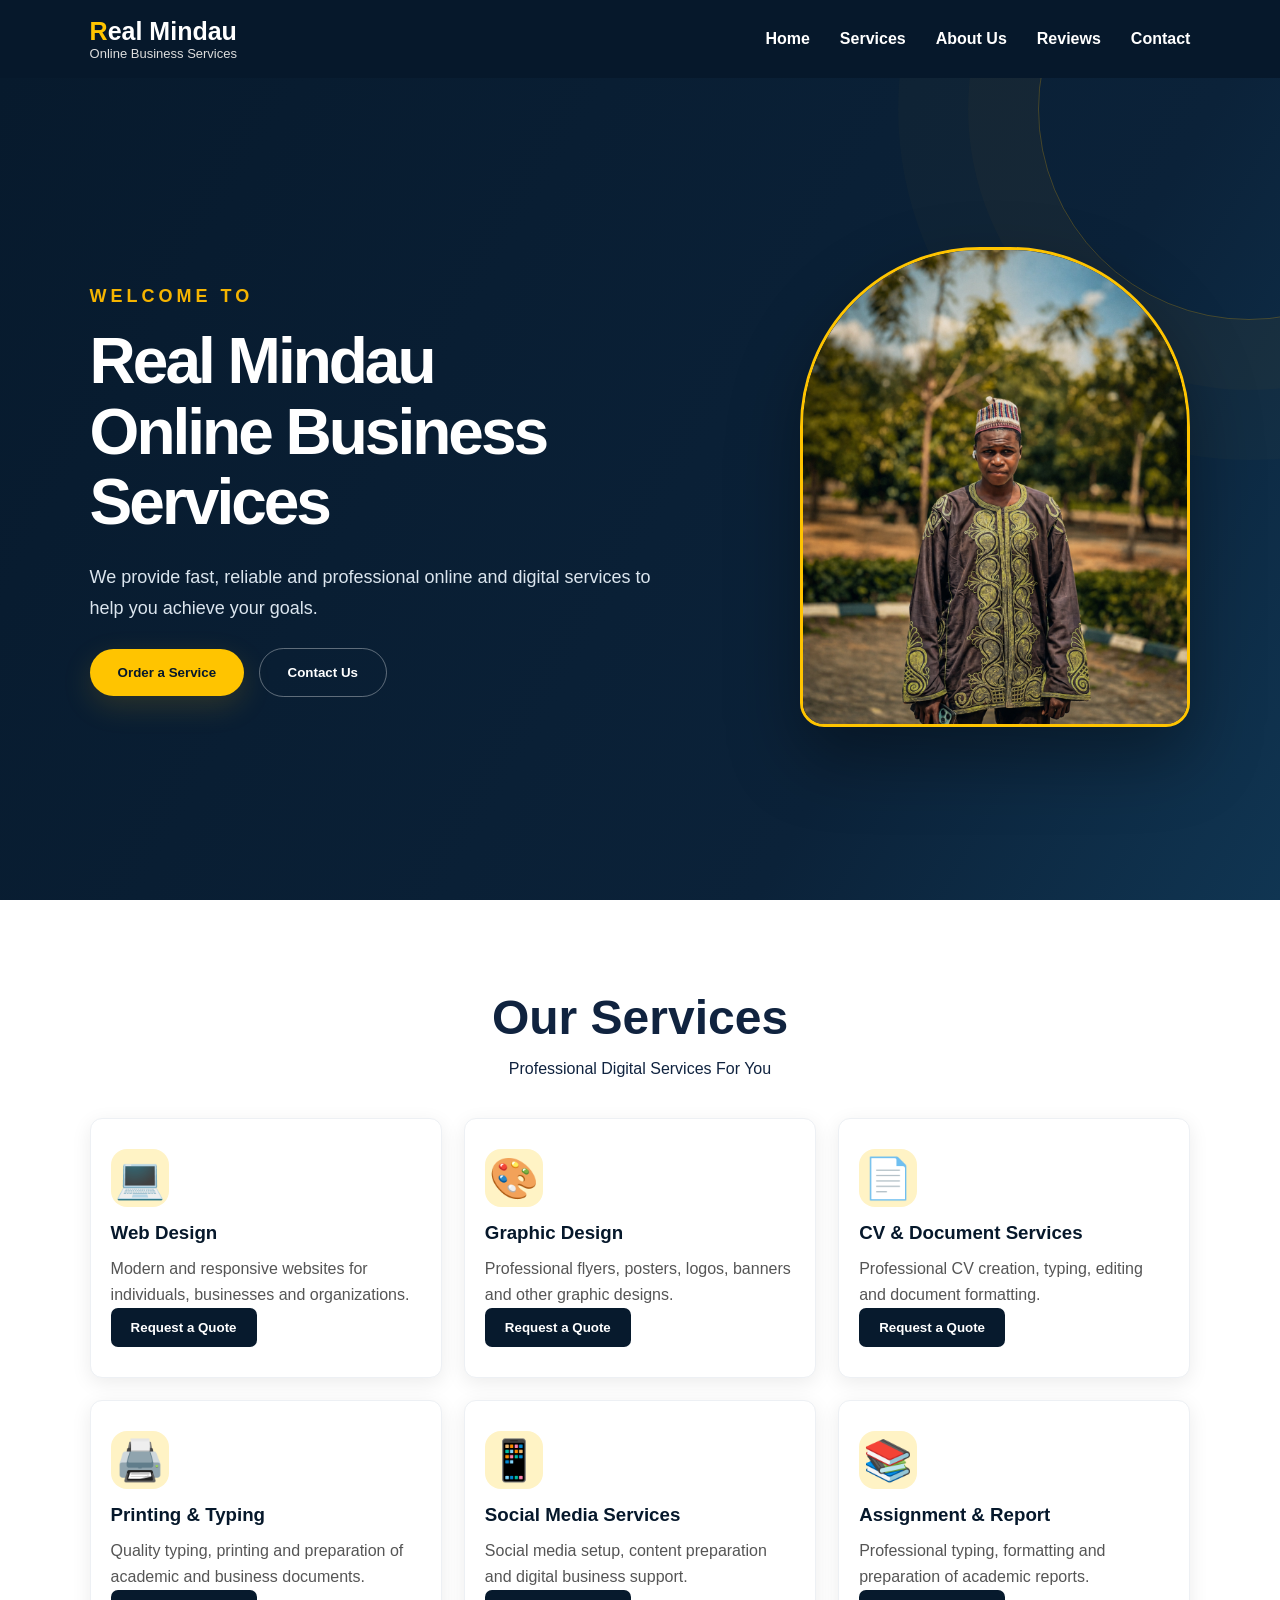
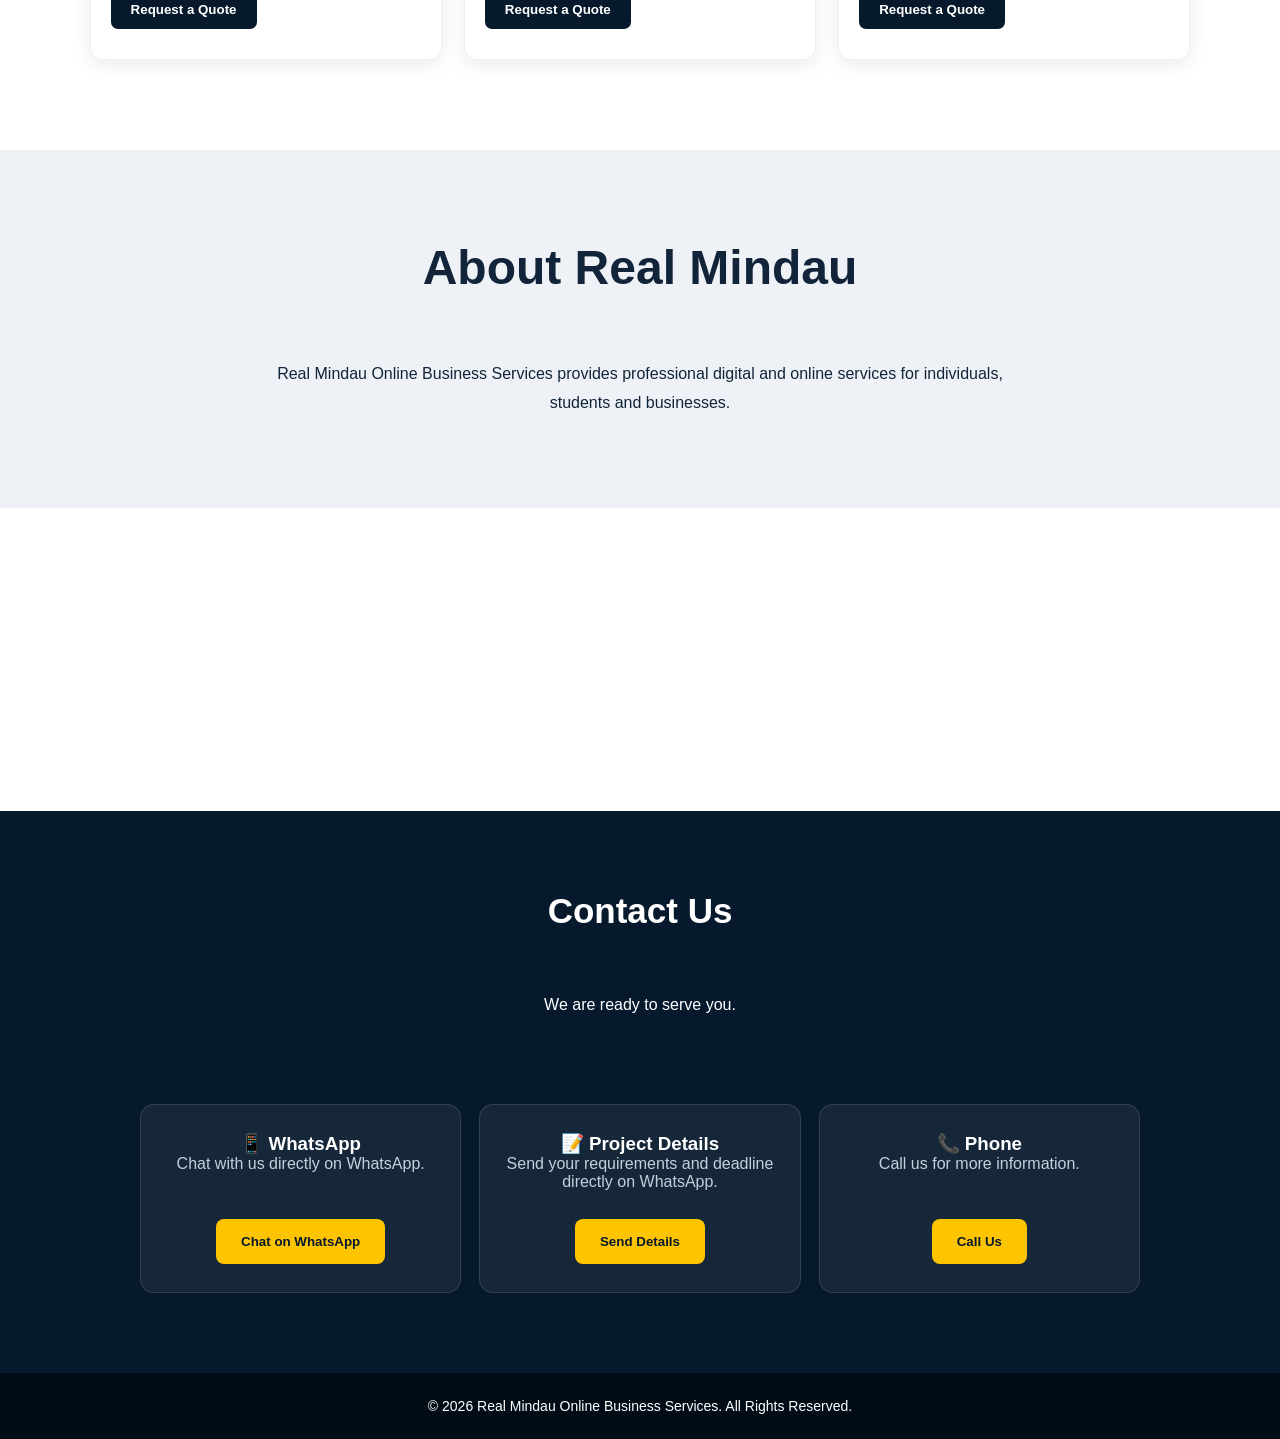
<file: index.html>
<!DOCTYPE html>
<html lang="en">
<head>
    <meta charset="UTF-8">
    <meta name="viewport" content="width=device-width, initial-scale=1.0">

    <title>Real Mindau Online Business Services</title>

    <link rel="stylesheet" href="style.css">
</head>

<body>

   <!-- HEADER -->
<header>

    <div class="logo">
        <h2>Real Mindau</h2>
        <p>Online Business Services</p>
    </div>

    <!-- Hamburger Button -->
    <button class="menu-btn" id="menuBtn" aria-label="Open navigation menu" aria-expanded="false" aria-controls="navMenu">
        ☰
    </button>

    <!-- Navigation Menu -->
 <nav id="navMenu">
    <a href="#home">Home</a>
    <a href="#services">Services</a>
    <a href="#about">About Us</a>
    <a href="#reviews">Reviews</a>
    <a href="#contact">Contact</a>
</nav>

</header>

    <!-- HOME SECTION -->
    <section id="home" class="hero">

        <div class="hero-text">

            <p>WELCOME TO</p>

            <h1>
                Real Mindau
                <br>
                Online Business Services
            </h1>

            <p>
                We provide fast, reliable and professional
                online and digital services to help you
                achieve your goals.
            </p>

            <button onclick="document.querySelector('#services').scrollIntoView({behavior:'smooth'})">Order a Service</button>
            <button onclick="openWhatsApp()">Contact Us</button>

        </div>


        <!-- YOUR IMAGE -->
        <div class="hero-image">

            <img src="ahmad.png.png"
                 alt="Real Mindau Business Owner">

        </div>

    </section>

    <!-- SERVICES SECTION -->
<section id="services" class="page">

    <h2>Our Services</h2>

    <p>Professional Digital Services For You</p>

    <div class="services-container">

        <div class="service">
            <div class="service-icon">💻</div>
            <h3>Web Design</h3>
            <p>
                Modern and responsive websites for
                individuals, businesses and organizations.
            </p>
            <button onclick="requestQuote('Web Design')">
                Request a Quote
            </button>
        </div>


        <div class="service">
            <div class="service-icon">🎨</div>
            <h3>Graphic Design</h3>
            <p>
                Professional flyers, posters, logos,
                banners and other graphic designs.
            </p>
            <button onclick="requestQuote('Graphic Design')">
                Request a Quote
            </button>
        </div>


        <div class="service">
            <div class="service-icon">📄</div>
            <h3>CV & Document Services</h3>
            <p>
                Professional CV creation, typing,
                editing and document formatting.
            </p>
            <button onclick="requestQuote('CV & Document Services')">
                Request a Quote
            </button>
        </div>


        <div class="service">
            <div class="service-icon">🖨️</div>
            <h3>Printing & Typing</h3>
            <p>
                Quality typing, printing and preparation
                of academic and business documents.
            </p>
            <button onclick="requestQuote('Printing & Typing')">
                Request a Quote
            </button>
        </div>


        <div class="service">
            <div class="service-icon">📱</div>
            <h3>Social Media Services</h3>
            <p>
                Social media setup, content preparation
                and digital business support.
            </p>
            <button onclick="requestQuote('Social Media Services')">
                Request a Quote
            </button>
        </div>


        <div class="service">
            <div class="service-icon">📚</div>
            <h3>Assignment & Report</h3>
            <p>
                Professional typing, formatting and
                preparation of academic reports.
            </p>
            <button onclick="requestQuote('Assignment & Report')">
                Request a Quote
            </button>
        </div>

    </div>

</section>


    <!-- ABOUT US -->
    <section id="about" class="hero">

        <h2>About Real Mindau</h2>

        <p>
            Real Mindau Online Business Services provides
            professional digital and online services for
            individuals, students and businesses.
        </p>

    </section>


    <!-- REVIEWS -->
    <section id="reviews" class="hero">

        <h2>Customer Reviews</h2>

        <p>Your satisfaction is our priority.</p>

    </section>


   <!-- CONTACT SECTION -->
<section id="contact" class="hero">

    <h2>Contact Us</h2>

    <p>We are ready to serve you.</p>

    <div class="contact-container">

        <div class="contact-box">
            <h3>📱 WhatsApp</h3>
            <p>Chat with us directly on WhatsApp.</p>
            <button onclick="openWhatsApp()">
                Chat on WhatsApp
            </button>
        </div>

        <div class="contact-box">
            <h3>📝 Project Details</h3>
            <p>Send your requirements and deadline directly on WhatsApp.</p>
            <button onclick="sendEmail()">
                Send Details
            </button>
        </div>

        <div class="contact-box">
            <h3>📞 Phone</h3>
            <p>Call us for more information.</p>
            <button onclick="callUs()">
                Call Us
            </button>
        </div>

    </div>

</section>
    <!-- FOOTER -->
    <footer>

        <p>
            © 2026 Real Mindau Online Business Services.
            All Rights Reserved.
        </p>

    </footer>


    <script src="script.js"></script>

</body>
</html>
</file>
<file: style.css>
/* =========================
   GENERAL SETTINGS
========================= */

* {
    margin: 0;
    padding: 0;
    box-sizing: border-box;
}

html {
    scroll-behavior: smooth;
}

body {
    font-family: Arial, sans-serif;
    background: #f5f7fa;
    color: #10233f;
}


/* =========================
   HEADER
========================= */

header {
    background: #06182b;
    color: white;
    padding: 18px 7%;
    display: flex;
    align-items: center;
    justify-content: space-between;
    position: sticky;
    top: 0;
    z-index: 1000;
}

.logo h2 {
    font-size: 25px;
}

.logo h2::first-letter {
    color: #ffc400;
}

.logo p {
    font-size: 13px;
    color: #ddd;
}


/* =========================
   MENU
========================= */

nav {
    display: flex;
    gap: 30px;
}

nav a {
    color: white;
    text-decoration: none;
    font-weight: bold;
}

nav a:hover {
    color: #ffc400;
}

.menu-btn {
    display: none;
    background: #ffc400;
    border: none;
    font-size: 25px;
    padding: 8px 12px;
    border-radius: 8px;
    cursor: pointer;
}


/* =========================
   HOME / page
========================= */

.hero {
    min-height: 600px;
    padding: 70px 7%;
    background: #06182b;
    color: white;

    display: flex;
    align-items: center;
    justify-content: space-between;
    gap: 50px;
}

.hero-text {
    max-width: 650px;
}

.hero-text > p:first-child {
    color: #ffc400;
    font-weight: bold;
    letter-spacing: 4px;
    margin-bottom: 15px;
}

.hero-text h1 {
    font-size: 55px;
    line-height: 1.1;
    margin-bottom: 25px;
}

.hero-text h1::first-line {
    color: white;
}

.hero-text p {
    font-size: 18px;
    line-height: 1.7;
    margin-bottom: 25px;
}

.hero-text button {
    padding: 15px 25px;
    margin-right: 10px;
    border: none;
    border-radius: 8px;
    background: #ffc400;
    color: #06182b;
    font-weight: bold;
    cursor: pointer;
}

.hero-text button:hover {
    transform: translateY(-3px);
}


/* =========================
   images
========================= */

.hero-image img {
    width: 400px;
    height: 480px;
    object-fit: cover;
    border-radius: 20px;
    border: 4px solid #ffc400;
}


/* =========================
   SECTIONS
========================= */

section:not(.hero) {
    padding: 70px 7%;
    text-align: center;
}

section h2 {
    font-size: 35px;
    margin-bottom: 15px;
}


/* =========================
   SERVICES
========================= */

#services {
    background: white;
}

.services-container {
    margin-top: 40px;

    display: grid;
    grid-template-columns: repeat(3, 1fr);
    gap: 25px;
}

.service {
    background: #f8f9fb;
    padding: 30px 20px;
    border-radius: 12px;
    box-shadow: 0 5px 20px rgba(0, 0, 0, 0.08);
}

.service h3 {
    margin-bottom: 12px;
    color: #06182b;
}

.service p {
    color: #555;
    line-height: 1.6;
}


/* =========================
   ABOUT / REVIEWS / CONTACT
========================= */

#about {
    background: #eef2f6;
}

#reviews {
    background: white;
}

#contact {
    background: #06182b;
    color: white;
}

#contact button {
    margin-top: 25px;
    padding: 15px 25px;
    border: none;
    border-radius: 8px;
    background: #ffc400;
    color: #06182b;
    font-weight: bold;
    cursor: pointer;
}


/* =========================
   FOOTER
========================= */

footer {
    background: #020c17;
    color: white;
    text-align: center;
    padding: 25px;
    font-size: 14px;
}


/* =========================
   MOBILE RESPONSIVE
========================= */

@media (max-width: 768px) {

    header {
        padding: 15px 5%;
    }

  /* HAMBURGER BUTTON */

.menu-btn {
    display: none;
    background: #ffc400;
    color: #06182b;
    border: none;
    font-size: 28px;
    font-weight: bold;
    padding: 8px 13px;
    border-radius: 8px;
    cursor: pointer;
}


/* MOBILE MENU */

@media (max-width: 768px) {

    .menu-btn {
        display: block;
    }

    nav {
        display: none;
        position: absolute;
        top: 75px;
        right: 5%;
        width: 220px;
        background: #06182b;
        padding: 20px;
        border-radius: 10px;
        flex-direction: column;
        gap: 20px;
    }

    nav.active {
        display: flex;
    }

    nav a {
        display: block;
        padding: 8px;
    }
}

    nav {
        display: none;
        position: absolute;
        top: 75px;
        right: 5%;
        background: #06182b;
        width: 220px;
        padding: 20px;
        border-radius: 10px;

        flex-direction: column;
        gap: 20px;
    }

    nav.active {
        display: flex;
    }

    .hero {
        padding: 50px 5%;
        flex-direction: column;
        text-align: center;
    }

    .hero-text h1 {
        font-size: 38px;
    }

    .hero-image img {
        width: 280px;
        height: 350px;
    }

    .services-container {
        grid-template-columns: 1fr;
    }

}
/* =========================
   SERVICES BUTTONS
========================= */

.service {
    transition: 0.3s ease;
}

.service:hover {
    transform: translateY(-8px);
}

.service-icon {
    font-size: 40px;
    margin-bottom: 15px;
}

.service button {
    margin-top: 20px;
    padding: 12px 20px;
    border: none;
    border-radius: 7px;
    background: #ffc400;
    color: #06182b;
    font-weight: bold;
    cursor: pointer;
    transition: 0.3s ease;
}

.service button:hover {
    transform: scale(1.05);
}

/* Modern business presentation */
:root { --navy:#071a2d; --navy-2:#0d2947; --gold:#f5b400; --cream:#f7f4ed; --ink:#12243a; }
body { font-family:"Segoe UI",Arial,sans-serif; }
header { height:78px; backdrop-filter:blur(12px); }
#home.hero { min-height:calc(100vh - 78px); background:linear-gradient(120deg,var(--navy) 0%,#0b2239 70%,#103552 100%); position:relative; overflow:hidden; }
#home.hero::after { content:""; position:absolute; width:420px; height:420px; right:-180px; top:-180px; border:1px solid rgba(245,180,0,.25); border-radius:50%; box-shadow:0 0 0 70px rgba(245,180,0,.025),0 0 0 140px rgba(245,180,0,.02); }
.hero-text { max-width:650px; position:relative; z-index:2; }
.hero-text > p:first-child { color:var(--gold); font-weight:800; letter-spacing:4px; }
.hero-text h1 { font-size:clamp(44px,5vw,72px); letter-spacing:-3px; }
.hero-text p { color:#dbe5ee; max-width:600px; }
.hero-text button { border-radius:999px; padding:16px 28px; box-shadow:0 10px 30px rgba(245,180,0,.15); }
.hero-text button + button { background:transparent; color:white; border:1px solid rgba(255,255,255,.35); box-shadow:none; }
.hero-image { position:relative; z-index:2; }
.hero-image img { width:390px; height:480px; border-width:3px; border-radius:180px 180px 24px 24px; box-shadow:0 30px 70px rgba(0,0,0,.35); }
#services { padding-top:90px; padding-bottom:90px; }
#services > h2,#services > p { max-width:650px; margin-left:auto; margin-right:auto; }
#services > h2 { font-size:clamp(34px,4vw,48px); }
.services-container { gap:22px; }
.service { text-align:left; min-height:260px; position:relative; border:1px solid #edf0f4; background:white; }
.service-icon { width:58px; height:58px; display:grid; place-items:center; border-radius:16px; background:#fff3c5; }
.service button { position:absolute; bottom:30px; background:var(--navy); color:white; }
#about { min-height:auto; background:var(--cream); color:var(--ink); padding:90px 7%; }
#about h2 { font-size:clamp(34px,4vw,48px); }
#about p { max-width:760px; margin:auto; line-height:1.8; }
#reviews { background:white; padding:90px 7%; }
#contact { min-height:auto; background:var(--navy); padding:80px 7%; }
.contact-container { max-width:1000px; margin:40px auto 0; display:grid; grid-template-columns:repeat(3,1fr); gap:18px; }
.contact-box { background:rgba(255,255,255,.06); border:1px solid rgba(255,255,255,.12); border-radius:14px; padding:28px 20px; }
.contact-box p { color:#c4d0dc; min-height:50px; }
.contact-box button { margin-top:14px !important; }
.site-footer { background:#04111f; }

/* Final layout fixes */
button, a { -webkit-tap-highlight-color: transparent; }
button:focus-visible, a:focus-visible { outline: 3px solid rgba(245,180,0,.55); outline-offset: 3px; }
section[id] { scroll-margin-top: 78px; }
#about.hero, #reviews.hero, #contact.hero { min-height:auto; flex-direction:column; text-align:center; }
#about.hero { background:#eef2f6; }
#reviews.hero { background:white; }
#contact.hero { background:var(--navy); }
#contact.hero > p { margin-bottom:0; }
nav a.active { color:var(--gold); }
.contact-container { width:100%; }

@media (max-width:768px) {
    header { height:auto; }
    #home.hero { min-height:auto; padding-top:65px; }
    .hero-text { text-align:left; }
    .hero-text h1 { font-size:clamp(38px,12vw,44px); letter-spacing:-2px; }
    .hero-text button { width:100%; margin:8px 0; }
    .hero-image img { width:min(310px,82vw); height:390px; }
    .service { min-height:280px; }
    .contact-container { grid-template-columns:1fr; }
    #about.hero, #reviews.hero, #contact.hero { padding:65px 5%; }
}

@media (max-width:420px) {
    .logo h2 { font-size:21px; }
    .logo p { font-size:12px; }
    .hero-text h1 { font-size:36px; }
    .hero-image img { width:240px; height:300px; }
    section:not(.hero), #services { padding-left:5%; padding-right:5%; }
}
</file>
